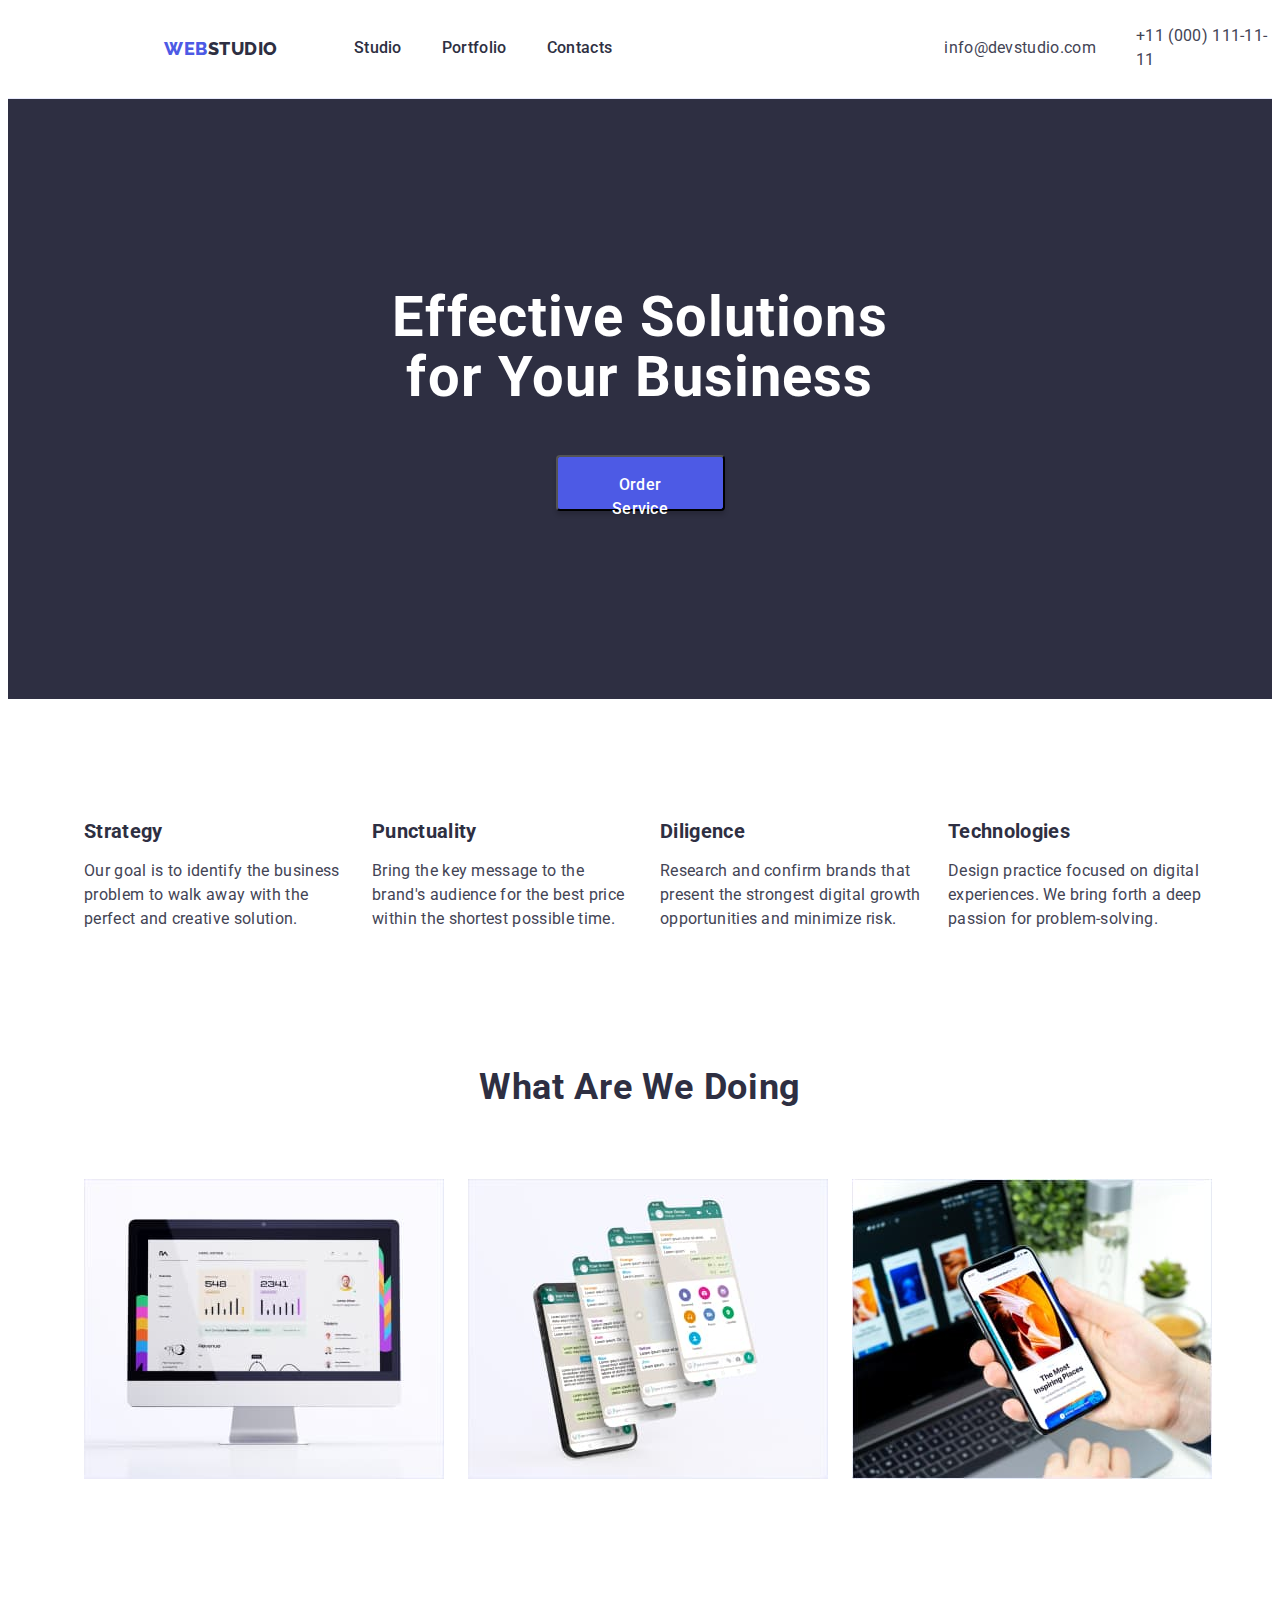
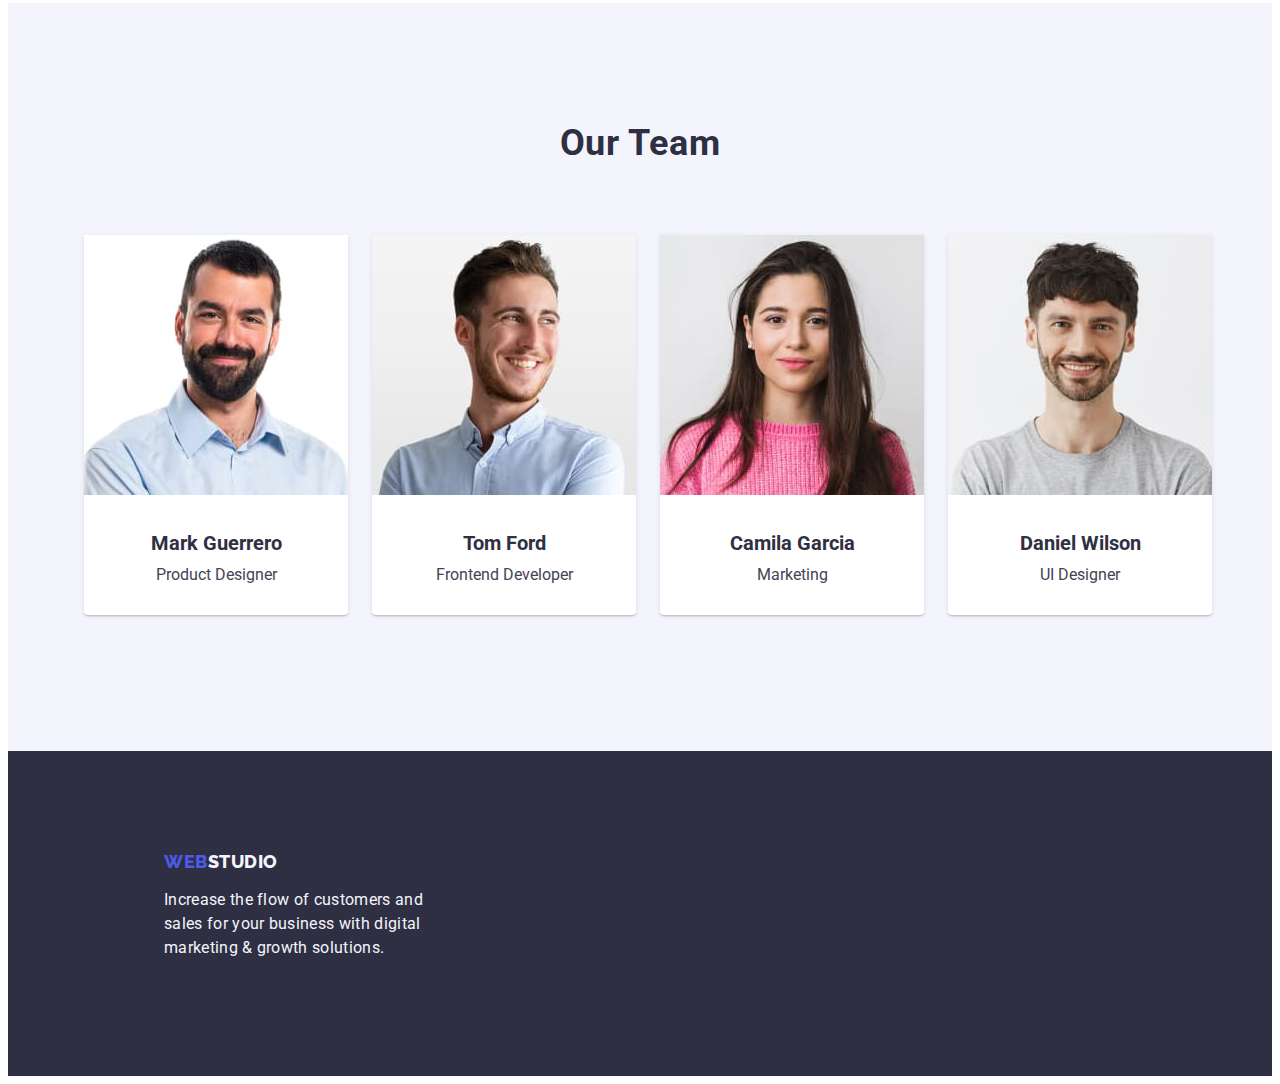
<file: index.html>
<!DOCTYPE html>
<html lang="en">
  <head>
    <meta charset="UTF-8" />
    <meta name="viewport" content="width=device-width, initial-scale=1.0" />
    <link rel="preconnect" href="https://fonts.googleapis.com" />
    <link rel="preconnect" href="https://fonts.gstatic.com" crossorigin />
    <link
      href="https://fonts.googleapis.com/css2?family=Raleway:wght@800&family=Roboto:wght@400;500;700&display=swap"
      rel="stylesheet"
    />
    <link rel="stylesheet" href="./css/styles.css" />
    <title>Studio</title>
  </head>

  <body>
    <header class="header-container">
      <nav class="navigation-section">
        <a href="./index.html" class="logo">
          WEB<span class="logo-suffix-header">STUDIO</span>
        </a>
        <ul class="list navigation-list">
          <li class="navigation-list-item"><a href="./index.html" class="navigation-link">Studio</a></li>
          <li class="navigation-list-item"><a href="./portfolio.html" class="navigation-link">Portfolio</a></li>
          <li class="navigation-list-item"><a href="./index.html" class="navigation-link">Contacts</a></li>
        </ul>
      </nav>
      <address class="address-section">
        <ul class="list address-section-list">
          <li><a href="mailto:info@devstudio.com" class="address-item">info@devstudio.com</a></li>
          <li><a href="tel:+110001111111" class="address-item">+11 (000) 111-11-11</a></li>
        </ul>
      </address>
    </header>

    <main>
      <section class="order-section-container section-container">
        <h1 class="order-section-title">
          Effective Solutions for Your Business
        </h1>
        <button type="button" class="order-section-button">
          Order Service
        </button>
      </section>

      <section class="section-container">
        <h2 class="hidden-element">What makes us different</h2>
        <ul class="list section-list">
          <li class="list-item differences-section-item">
            <h3 class="section-item-title">Strategy</h3>
            <p class="section-item-description">
              Our goal is to identify the business problem to walk away with the
              perfect and creative solution.
            </p>
          </li>
          <li class="list-item differences-section-item">
            <h3 class="section-item-title">Punctuality</h3>
            <p class="section-item-description">
              Bring the key message to the brand's audience for the best price
              within the shortest possible time.
            </p>
          </li>
          <li class="list-item differences-section-item">
            <h3 class="section-item-title">Diligence</h3>
            <p class="section-item-description">
              Research and confirm brands that present the strongest digital
              growth opportunities and minimize risk.
            </p>
          </li>
          <li class="list-item differences-section-item">
            <h3 class="section-item-title">Technologies</h3>
            <p class="section-item-description">
              Design practice focused on digital experiences. We bring forth a
              deep passion for problem-solving.
            </p>
          </li>
        </ul>
      </section>
      <section class="section-container">
        <h2 class="section-h2-title">What are we doing</h2>
        <ul class="list section-list">
          <li class="list-item">
            <img
              src="./images/studio/dashboard-img.jpg"
              width="360"
              height="300"
              alt="Dashboard"
            />
          </li>
          <li class="list-item">
            <img
              src="./images/studio/mobile-app-img.jpg"
              width="360"
              height="300"
              alt="Mobile app"
            />
          </li>
          <li class="list-item">
            <img
              src="./images/studio/blog-img.jpg"
              width="360"
              height="300"
              alt="Blog"
            />
          </li>
        </ul>
      </section>
      <section class="team-section-container">
        <h2 class="section-h2-title">Our Team</h2>
        <ul class="list section-list">
          <li class="list-item team-section-list-item">
            <img
              src="./images/studio/mark-guerrero-avatar.jpg"
              width="264"
              height="260"
              alt="Mark Guerero photo"
            />
            <h3 class="section-item-title team-section-item-title">
              Mark Guerrero
            </h3>
            <p class="section-item-description team-section-item-description">
              Product Designer
            </p>
          </li>
          <li class="list-item team-section-list-item">
            <img
              src="./images/studio/tom-ford-avatar.jpg"
              width="264"
              height="260"
              alt="Tom Ford photo"
            />
            <h3 class="section-item-title team-section-item-title">Tom Ford</h3>
            <p class="section-item-description team-section-item-description">
              Frontend Developer
            </p>
          </li>
          <li class="list-item team-section-list-item">
            <img
              src="./images/studio/camila-garcia-avatar.jpg"
              width="264"
              height="260"
              alt="Camila Garcia photo"
            />
            <h3 class="section-item-title team-section-item-title">
              Camila Garcia
            </h3>
            <p class="section-item-description team-section-item-description">
              Marketing
            </p>
          </li>
          <li class="list-item team-section-list-item">
            <img
              src="./images/studio/daniel-wilson-avatar.jpg"
              width="264"
              height="260"
              alt="Daniel Wilson photo"
            />
            <h3 class="section-item-title team-section-item-title">
              Daniel Wilson
            </h3>
            <p class="section-item-description team-section-item-description">
              UI Designer
            </p>
          </li>
        </ul>
      </section>
    </main>

    <footer class="footer-container">
      <div class="footer-logo-container">
        <a href="./index.html" class="logo">
          WEB<span class="logo-suffix-footer">STUDIO</span>
        </a>
        <p class="footer-text">
          Increase the flow of customers and sales for your business with
          digital marketing &amp; growth solutions.
        </p>
      </div>
    </footer>
  </body>
</html>
</file>
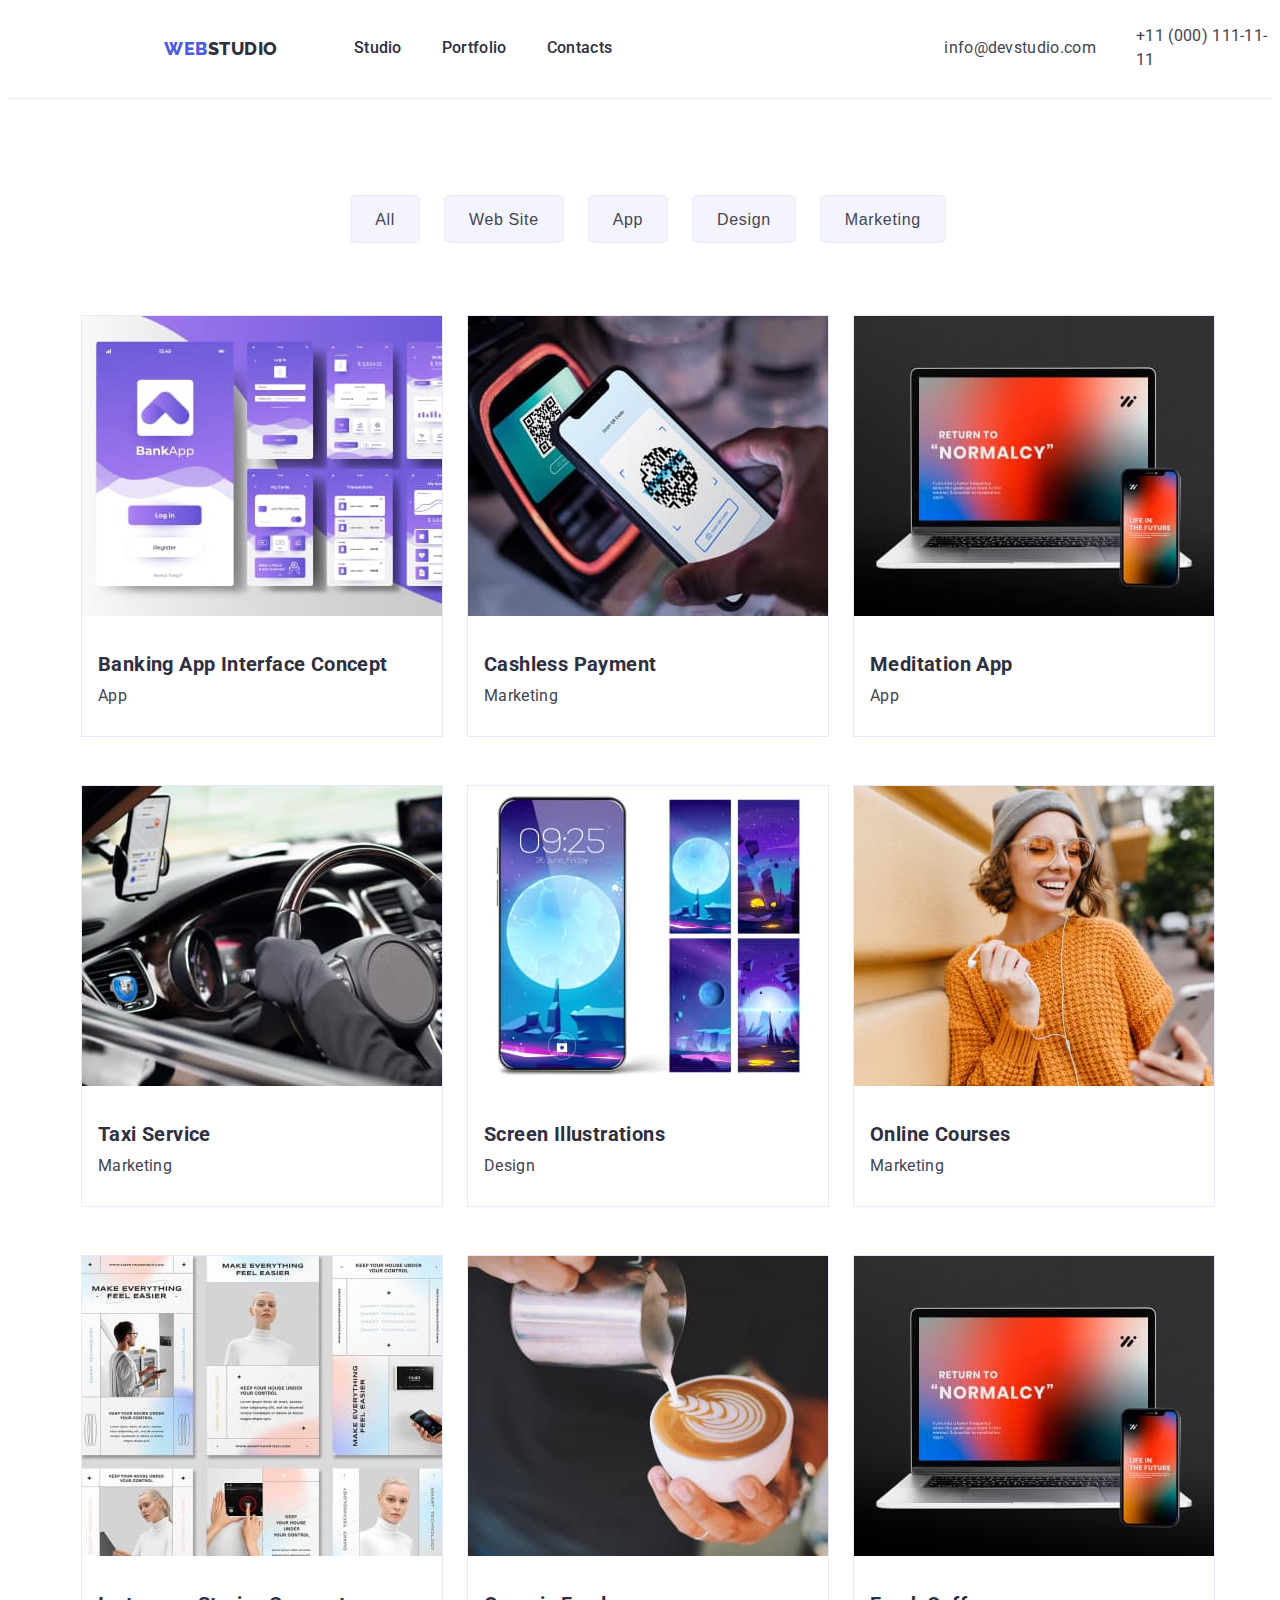
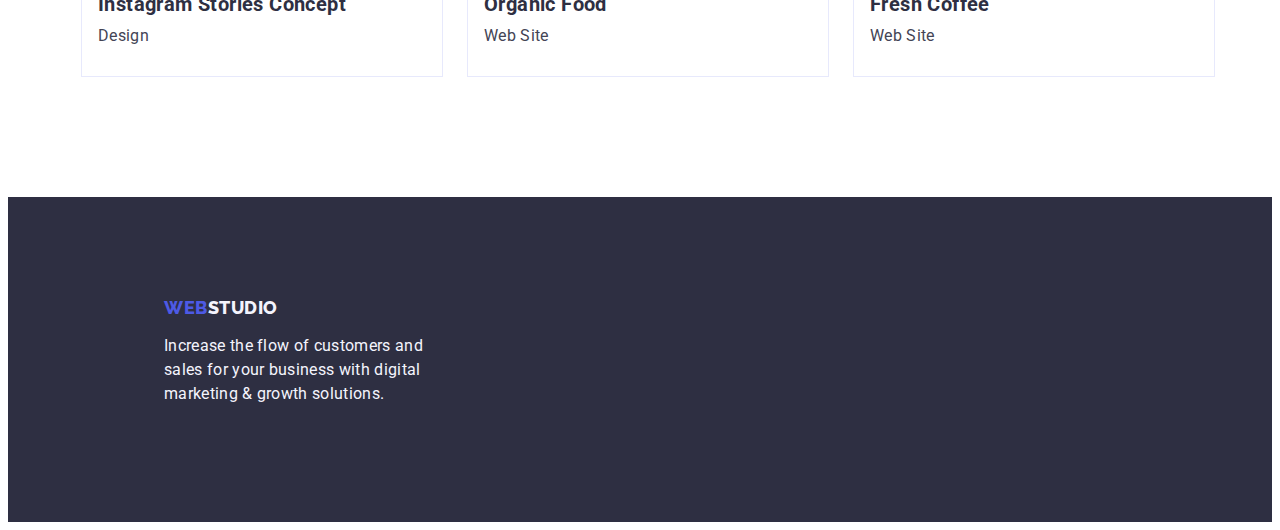
<file: portfolio.html>
<!DOCTYPE html>
<html lang="en">

<head>
    <meta charset="UTF-8">
    <meta name="viewport" content="width=device-width, initial-scale=1.0">
    <title>Portfolio</title>
    <link rel="preconnect" href="https://fonts.googleapis.com">
    <link rel="preconnect" href="https://fonts.gstatic.com" crossorigin>
    <link href="https://fonts.googleapis.com/css2?family=Raleway:wght@800&family=Roboto:wght@400;500;700&display=swap"
        rel="stylesheet">
    <link rel="stylesheet" href="./css/styles.css" />
</head>

<body>
    <header class="header-container">
        <nav class="navigation-section">
            <a href="./index.html" class="logo">
                WEB<span class="logo-suffix-header">STUDIO</span>
            </a>
            <ul class="list navigation-list">
                <li class="navigation-list-item"><a href="./index.html" class="navigation-link">Studio</a></li>
                <li class="navigation-list-item"><a href="./portfolio.html" class="navigation-link">Portfolio</a></li>
                <li class="navigation-list-item"><a href="./index.html" class="navigation-link">Contacts</a></li>
            </ul>
        </nav>
        <address class="address-section">
            <ul class="list address-section-list">
                <li><a href="mailto:info@devstudio.com" class="address-item">info@devstudio.com</a></li>
                <li><a href="tel:+110001111111" class="address-item">+11 (000) 111-11-11</a></li>
            </ul>
        </address>
    </header>

    <main>
        <section class="section-container">
            <h1 class="hidden-element">Portfolio projects</h1>
            <ul class="list filter">
                <li class="filter-list-item"><button type="button" class="filter-item">All</button></li>
                <li class="filter-list-item"><button type="button" class="filter-item">Web Site</button></li>
                <li class="filter-list-item"><button type="button" class="filter-item">App</button></li>
                <li class="filter-list-item"><button type="button" class="filter-item">Design</button></li>
                <li class="filter-list-item"><button type="button" class="filter-item">Marketing</button></li>
            </ul>
            
            <ul class="list filter-category">
                <li class="list-item filter-category-list-item">
                    <img src="./images/portfolio/banking-app-interface.jpg" width="360" height="300" alt="Banking App Interface Concept">
                    <h2 class="filter-item-title">Banking App Interface Concept</h2>
                    <p class="filter-item-description">App</p>
                </li>
                <li class="list-item filter-category-list-item">
                    <img src="./images/portfolio/cashless-payment.jpg" width="360" height="300" alt="Cashless Payment">
                    <h2 class="filter-item-title">Cashless Payment</h2>
                    <p class="filter-item-description">Marketing</p>
                </li>
                <li class="list-item filter-category-list-item">
                    <img src="./images/portfolio/mediation-app.jpg" width="360" height="300" alt="Meditation App">
                    <h2 class="filter-item-title">Meditation App</h2>
                    <p class="filter-item-description">App</p>
                </li>
            </ul>
            
            <ul class="list filter-category">
                <li class="list-item filter-category-list-item">
                    <img src="./images/portfolio/taxi-service.jpg" width="360" height="300" alt="Taxi Service">
                    <h2 class="filter-item-title">Taxi Service</h2>
                    <p class="filter-item-description">Marketing</p>
                </li>
                <li class="list-item filter-category-list-item">
                    <img src="./images/portfolio/screen-illustrations.jpg" width="360" height="300" alt="Screen Illustrations">
                    <h2 class="filter-item-title">Screen Illustrations</h2>
                    <p class="filter-item-description">Design</p>
                </li>
                <li class="list-item filter-category-list-item">
                    <img src="./images/portfolio/onlince-courses.jpg" width="360" height="300" alt="Online Courses">
                    <h2 class="filter-item-title">Online Courses</h2>
                    <p class="filter-item-description">Marketing</p>
                </li>
            </ul>
            
            <ul class="list filter-category">
                <li class="list-item filter-category-list-item">
                    <img src="./images/portfolio/instagram-stories-concept.jpg" width="360" height="300" alt="Instagram Stories Concept">
                    <h2 class="filter-item-title">Instagram Stories Concept</h2>
                    <p class="filter-item-description">Design</p>
                </li>
                <li class="list-item filter-category-list-item">
                    <img src="./images/portfolio/organoc-food.jpg" width="360" height="300" alt="Organic Food">
                    <h2 class="filter-item-title">Organic Food</h2>
                    <p class="filter-item-description">Web Site</p>
                </li>
                <li class="list-item filter-category-list-item">
                    <img src="./images/portfolio/mediation-app.jpg" width="360" height="300" alt="Fresh Coffee">
                    <h2 class="filter-item-title">Fresh Coffee</h2>
                    <p class="filter-item-description">Web Site</p>
                </li>
            </ul>
        </section>
    </main>

    <footer class="footer-container">
        <div class="footer-logo-container">
            <a href="./index.html" class="logo">
                WEB<span class="logo-suffix-footer">STUDIO</span>
            </a>
            <p class="footer-text">Increase the flow of customers and sales for your business with digital marketing &amp; growth solutions.
            </p>
        </div>
    </footer>
</body>

</html>
</file>
<file: css/styles.css>
:root {
  --iris: #4d5ae5;
  --navy-blue: #2e2f42;
  --text-decoration: none;
  --cloud: #f4f4fd;
  --slate: #434455;
  --white: #fff;
}

body {
  font-family: "Roboto", sans-serif;
  color: var(--navy-blue);
}

h1,
h2,
h3 {
  margin: 0 auto;
}

.header-container {
  display: flex;
  justify-content: left;
  align-items: center;
  border-bottom: 1px solid #e7e9fc;
  padding-bottom: 10px;
}

.footer-container {
  display: flex;
  justify-content: left;
  align-items: center;
  background-color: var(--navy-blue);
}

.navigation-section {
  display: flex;
  align-items: center;
  line-height: 72px;
}

.address-section {
  display: flex;
  align-items: center;
  margin-left: 252px;
}

.address-item {
  font: 400 16px / 1.5 "Roboto", sans-serif;
  letter-spacing: 0.02em;
  color: var(--slate);
  text-decoration: var(--text-decoration);
  margin-right: 40px;
}

.navigation-list {
  margin: 0;
  flex-direction: row;
  padding: 0;
}

.navigation-list-item {
  margin-right: 40px;
}

.navigation-link {
  font-weight: 500;
  font-size: 16px;
  line-height: 1.5;
  letter-spacing: 0.02em;
  color: var(--navy-blue);
  text-decoration: var(--text-decoration);
}

.navigation-link:hover, .address-item:hover, .navigation-link:focus, .address-item:focus {
  color: var(--iris);
}

.bold-font {
  font-weight: bold;
}

.raleway-font {
  font-family: "Raleway", sans-serif;
  font-weight: 800;
}

.header-container .logo {
  margin-left: 156px;
  margin-right: 76px;
}

.logo {
  font: 800 18px / 1.16667 "Raleway", sans-serif;
  letter-spacing: 0.03em;
  text-transform: uppercase;
  text-decoration: none;
  color: var(--iris);
  display: flex;
  align-items: center;
  justify-content: flex-start;
  flex-direction: row;
  gap: 0px;
}

.logo-suffix-header {
  color: var(--navy-blue);
}

.logo-suffix-footer {
  color: var(--cloud);
}

.footer-text {
  font-size: 16px;
  line-height: 1.5;
  letter-spacing: 0.02em;
  color: var(--cloud);
  text-align: left;
}

.footer-logo-container {
  margin-left: 156px;
  margin-right: 76px;
  margin-top: 100px;
  margin-bottom: 100px;
  width: 264px;
  background-color: #f0f0f0;
  text-align: center;
  background-color: inherit;
}

.filter {
  display: flex;
  list-style-type: none;
  margin-top: 96px;
  margin-bottom: 72px;
}

.filter-list-item {
  margin-right: 24px;
}

.filter-item {
  font-weight: 500;
  font-size: 16px;
  line-height: 1.5;
  letter-spacing: 0.04em;
  text-align: center;
  color: var(--slate);
  background-color: var(--cloud);
  height: 48px;
  padding-top: 12px;
  padding-bottom: 12px;
  padding-left: 24px;
  padding-right: 24px;
  border: 1px solid #e7e9fc;
  border-radius: 8%;
}

.filter-item-title {
  font-size: 20px;
  line-height: 1.2;
  letter-spacing: 0.02em;
  color: var(--navy-blue);
  margin-top: 32px;
  margin-left: 16px;
}

.filter-item-description {
  font-weight: 400;
  font-size: 16px;
  line-height: 1.5;
  letter-spacing: 0.02em;
  color: var(--slate);
  margin-top: 8px;
  margin-left: 16px;
  margin-bottom: 32px;
}

.filter-item:hover {
  color: #ffffff;
  box-shadow: 0 2px 2px 0 rgba(0, 0, 0, 0.12), 0 2px 1px 0 rgba(0, 0, 0, 0.08),
    0 3px 1px 0 rgba(0, 0, 0, 0.1);
  background: #404bbf;
}

.filter-category {
  margin-top: 48px;
}

.filter-category-list-item {
  border: 1px solid #e7e9fc;
  width: 360px;
  height: 420px;
}

.list {
  display: flex;
  list-style-type: none;
  flex-direction: row;
  align-items: center;
  justify-content: center;
}

.list-item {
  margin-right: 24px;
}

.hidden-element {
  display: none;
}

.order-section-container {
  text-align: center;
  background-color: var(--navy-blue);
}

.order-section-title {
  display: block;
  padding-top: 188px;
  width: 496px;
  font-size: 56px;
  line-height: 1.07143;
  letter-spacing: 0.02em;
  text-align: center;
  color: var(--white);
}

.order-section-button {
  font: 500 16px / 1.5 "Roboto", sans-serif;
  margin-top: 48px;
  margin-bottom: 188px;
  border-radius: 4px;
  padding: 16px 32px;
  width: 169px;
  height: 56px;
  box-shadow: 0 4px 4px 0 rgba(0, 0, 0, 0.15);
  background-color: var(--iris);
  letter-spacing: 0.02em;
  color: var(--white);
}

.section-container {
  margin-bottom: 120px;
}

.differences-section-item {
  width: 264px;
  letter-spacing: 0.02em;
}

.section-item-title {
  font-size: 20px;
  line-height: 1.2;
  color: var(--navy-blue);
}

.section-item-description {
  font-weight: 400;
  font-size: 16px;
  line-height: 1.5;
  color: var(--slate);
}

.section-h2-title {
  font-size: 36px;
  line-height: 1.11111;
  letter-spacing: 0.02em;
  text-transform: capitalize;
  text-align: center;
  color: var(--navy-blue);
}

.section-list {
  margin-top: 72px;
}

.team-section-container {
  padding: 120px 0;
  background-color: var(--cloud);
}

.team-section-list-item {
  box-shadow: 0 2px 1px 0 rgba(46, 47, 66, 0.08),
    0 1px 1px 0 rgba(46, 47, 66, 0.16), 0 1px 6px 0 rgba(46, 47, 66, 0.08);
  background-color: var(--white);
  border-radius: 0 0 4px 4px;
  width: 264px;
  height: 380px;
  text-align: center;
}

.team-section-photo-description-container {
  padding: 31px 16px;
}

.team-section-item-title {
  margin-top: 32px;
}

.team-section-item-description {
  margin-top: 8px;
  margin-bottom: 32px;
}
</file>
